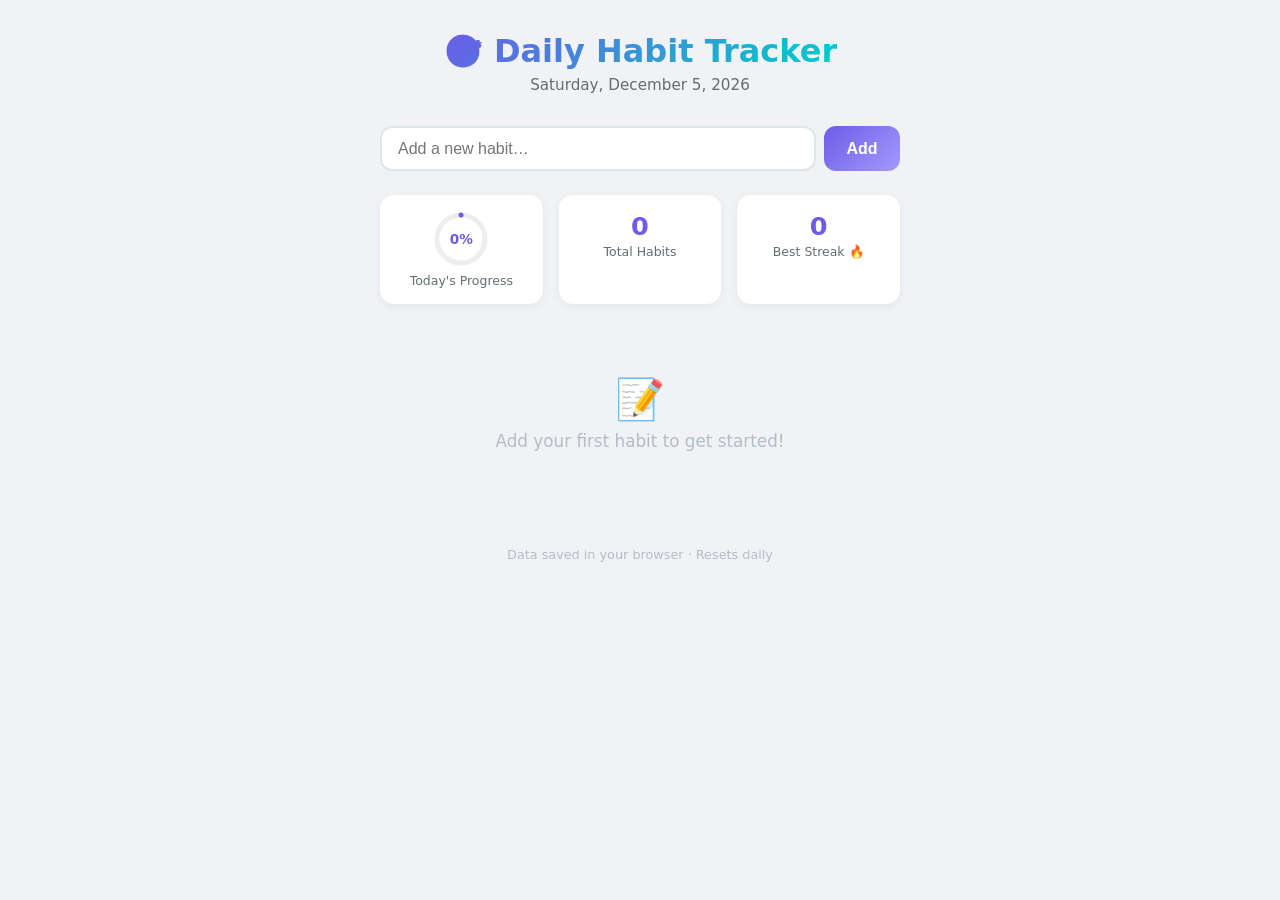
<file: public/assets/aistudio/index_eeeb09ce.html>
<!DOCTYPE html>
<html lang="en">
<head>
  <meta charset="UTF-8" />
  <meta name="viewport" content="width=device-width, initial-scale=1.0" />
  <title>Daily Habit Tracker</title>
  <style>
    /* ── Reset & Base ─────────────────────────────── */
    *, *::before, *::after { box-sizing: border-box; margin: 0; padding: 0; }

    body {
      font-family: 'Segoe UI', system-ui, -apple-system, sans-serif;
      background: #f0f2f5;
      color: #1a1a2e;
      min-height: 100vh;
      display: flex;
      flex-direction: column;
      align-items: center;
      padding: 2rem 1rem;
    }

    /* ── Header ───────────────────────────────────── */
    header {
      text-align: center;
      margin-bottom: 2rem;
    }
    header h1 {
      font-size: 2rem;
      background: linear-gradient(135deg, #6c5ce7, #00cec9);
      -webkit-background-clip: text;
      -webkit-text-fill-color: transparent;
    }
    #current-date {
      margin-top: .4rem;
      font-size: .95rem;
      color: #636e72;
    }

    /* ── Add-habit form ───────────────────────────── */
    .add-bar {
      display: flex;
      gap: .5rem;
      width: 100%;
      max-width: 520px;
      margin-bottom: 1.5rem;
    }
    .add-bar input {
      flex: 1;
      padding: .7rem 1rem;
      border: 2px solid #dfe6e9;
      border-radius: 12px;
      font-size: 1rem;
      outline: none;
      transition: border-color .2s;
    }
    .add-bar input:focus { border-color: #6c5ce7; }
    .add-bar button {
      padding: .7rem 1.4rem;
      border: none;
      border-radius: 12px;
      background: linear-gradient(135deg, #6c5ce7, #a29bfe);
      color: #fff;
      font-size: 1rem;
      font-weight: 600;
      cursor: pointer;
      transition: opacity .2s;
    }
    .add-bar button:hover { opacity: .85; }

    /* ── Stats strip ──────────────────────────────── */
    .stats {
      display: flex;
      gap: 1rem;
      width: 100%;
      max-width: 520px;
      margin-bottom: 1.5rem;
    }
    .stat-card {
      flex: 1;
      background: #fff;
      border-radius: 14px;
      padding: 1rem;
      text-align: center;
      box-shadow: 0 2px 8px rgba(0,0,0,.06);
    }
    .stat-card .num {
      font-size: 1.6rem;
      font-weight: 700;
      color: #6c5ce7;
    }
    .stat-card .label {
      font-size: .78rem;
      color: #636e72;
      margin-top: .2rem;
    }

    /* ── Habit list ────────────────────────────────── */
    .habit-list {
      width: 100%;
      max-width: 520px;
      display: flex;
      flex-direction: column;
      gap: .75rem;
    }

    .habit-card {
      display: flex;
      align-items: center;
      gap: 1rem;
      background: #fff;
      border-radius: 14px;
      padding: 1rem 1.2rem;
      box-shadow: 0 2px 8px rgba(0,0,0,.06);
      transition: transform .15s, box-shadow .15s;
    }
    .habit-card:hover {
      transform: translateY(-2px);
      box-shadow: 0 4px 14px rgba(0,0,0,.1);
    }

    /* custom checkbox */
    .habit-card .check {
      width: 28px; height: 28px;
      border: 2px solid #b2bec3;
      border-radius: 8px;
      display: flex;
      align-items: center;
      justify-content: center;
      cursor: pointer;
      flex-shrink: 0;
      transition: background .2s, border-color .2s;
    }
    .habit-card .check.done {
      background: linear-gradient(135deg, #00b894, #00cec9);
      border-color: transparent;
    }
    .habit-card .check.done::after {
      content: '✓';
      color: #fff;
      font-size: 1rem;
      font-weight: 700;
    }

    .habit-info { flex: 1; }
    .habit-info .name {
      font-size: 1.05rem;
      font-weight: 600;
    }
    .habit-card.completed .name {
      text-decoration: line-through;
      color: #b2bec3;
    }
    .habit-info .streak {
      font-size: .78rem;
      color: #636e72;
      margin-top: .15rem;
    }
    .streak .fire { color: #e17055; }

    .habit-card .delete {
      background: none;
      border: none;
      font-size: 1.2rem;
      color: #dfe6e9;
      cursor: pointer;
      padding: .25rem;
      transition: color .2s;
    }
    .habit-card .delete:hover { color: #d63031; }

    /* ── Empty state ──────────────────────────────── */
    .empty {
      text-align: center;
      color: #b2bec3;
      padding: 3rem 1rem;
      font-size: 1.05rem;
    }
    .empty .icon { font-size: 2.5rem; margin-bottom: .5rem; }

    /* ── Progress ring (inside stat-card) ─────────── */
    .ring-wrap { position: relative; width: 56px; height: 56px; margin: 0 auto .4rem; }
    .ring-wrap svg { transform: rotate(-90deg); }
    .ring-wrap .pct {
      position: absolute;
      inset: 0;
      display: flex;
      align-items: center;
      justify-content: center;
      font-size: .85rem;
      font-weight: 700;
      color: #6c5ce7;
    }

    /* ── Footer ───────────────────────────────────── */
    footer {
      margin-top: 3rem;
      font-size: .8rem;
      color: #b2bec3;
    }
  </style>
</head>
<body>

  <header>
    <h1>🎯 Daily Habit Tracker</h1>
    <p id="current-date"></p>
  </header>

  <!-- Add habit -->
  <div class="add-bar">
    <input id="habit-input" type="text" placeholder="Add a new habit…" maxlength="60" />
    <button id="add-btn">Add</button>
  </div>

  <!-- Stats -->
  <div class="stats">
    <div class="stat-card">
      <div class="ring-wrap">
        <svg width="56" height="56">
          <circle cx="28" cy="28" r="24" fill="none" stroke="#eee" stroke-width="5"/>
          <circle id="ring" cx="28" cy="28" r="24" fill="none" stroke="#6c5ce7"
                  stroke-width="5" stroke-linecap="round"
                  stroke-dasharray="150.8" stroke-dashoffset="150.8"/>
        </svg>
        <span class="pct" id="pct-label">0%</span>
      </div>
      <div class="label">Today's Progress</div>
    </div>
    <div class="stat-card">
      <div class="num" id="total-habits">0</div>
      <div class="label">Total Habits</div>
    </div>
    <div class="stat-card">
      <div class="num" id="best-streak">0</div>
      <div class="label">Best Streak 🔥</div>
    </div>
  </div>

  <!-- Habit list -->
  <div class="habit-list" id="habit-list"></div>

  <footer>Data saved in your browser · Resets daily</footer>

  <script>
    /* ── Helpers ──────────────────────────────────── */
    const $ = (s) => document.querySelector(s);
    const todayKey = () => new Date().toISOString().slice(0, 10);   // "YYYY-MM-DD"
    const CIRC = 2 * Math.PI * 24;   // stroke-dasharray circumference

    /* ── State ────────────────────────────────────── */
    function load() {
      return JSON.parse(localStorage.getItem('habits') || '[]');
      // each habit: { id, name, streak, completedDates: [] }
    }
    function save(habits) {
      localStorage.setItem('habits', JSON.stringify(habits));
    }

    /* ── Render ────────────────────────────────────── */
    function render() {
      const habits = load();
      const list = $('#habit-list');
      const today = todayKey();

      if (habits.length === 0) {
        list.innerHTML = `
          <div class="empty">
            <div class="icon">📝</div>
            Add your first habit to get started!
          </div>`;
      } else {
        list.innerHTML = habits.map(h => {
          const done = h.completedDates.includes(today);
          return `
            <div class="habit-card ${done ? 'completed' : ''}" data-id="${h.id}">
              <div class="check ${done ? 'done' : ''}" data-id="${h.id}"></div>
              <div class="habit-info">
                <div class="name">${esc(h.name)}</div>
                <div class="streak"><span class="fire">🔥</span> ${h.streak} day streak</div>
              </div>
              <button class="delete" data-id="${h.id}" title="Remove habit">✕</button>
            </div>`;
        }).join('');
      }

      /* stats */
      const done = habits.filter(h => h.completedDates.includes(today)).length;
      const pct  = habits.length ? Math.round((done / habits.length) * 100) : 0;
      $('#pct-label').textContent = pct + '%';
      $('#ring').style.strokeDashoffset = CIRC - (CIRC * pct / 100);
      $('#total-habits').textContent = habits.length;
      $('#best-streak').textContent = Math.max(0, ...habits.map(h => h.streak));
    }

    function esc(s) {
      const d = document.createElement('div');
      d.textContent = s;
      return d.innerHTML;
    }

    /* ── Actions ───────────────────────────────────── */
    function addHabit() {
      const input = $('#habit-input');
      const name = input.value.trim();
      if (!name) return;
      const habits = load();
      habits.push({ id: Date.now(), name, streak: 0, completedDates: [] });
      save(habits);
      input.value = '';
      render();
    }

    function toggleHabit(id) {
      const habits = load();
      const today = todayKey();
      const h = habits.find(x => x.id === id);
      if (!h) return;

      if (h.completedDates.includes(today)) {
        h.completedDates = h.completedDates.filter(d => d !== today);
        h.streak = recalcStreak(h.completedDates);
      } else {
        h.completedDates.push(today);
        h.streak = recalcStreak(h.completedDates);
      }
      save(habits);
      render();
    }

    function deleteHabit(id) {
      let habits = load();
      habits = habits.filter(x => x.id !== id);
      save(habits);
      render();
    }

    /* Recalculate current streak ending today */
    function recalcStreak(dates) {
      const set = new Set(dates);
      let streak = 0;
      let d = new Date();
      while (true) {
        const key = d.toISOString().slice(0, 10);
        if (set.has(key)) {
          streak++;
          d.setDate(d.getDate() - 1);
        } else {
          break;
        }
      }
      return streak;
    }

    /* ── Event listeners ───────────────────────────── */
    $('#add-btn').addEventListener('click', addHabit);
    $('#habit-input').addEventListener('keydown', e => { if (e.key === 'Enter') addHabit(); });

    $('#habit-list').addEventListener('click', e => {
      const id = Number(e.target.dataset.id);
      if (!id) return;
      if (e.target.classList.contains('check')) toggleHabit(id);
      if (e.target.classList.contains('delete')) deleteHabit(id);
    });

    /* ── Init ──────────────────────────────────────── */
    $('#current-date').textContent = new Date().toLocaleDateString('en-US', {
      weekday: 'long', year: 'numeric', month: 'long', day: 'numeric'
    });
    render();
  </script>
</body>
</html>
</file>
